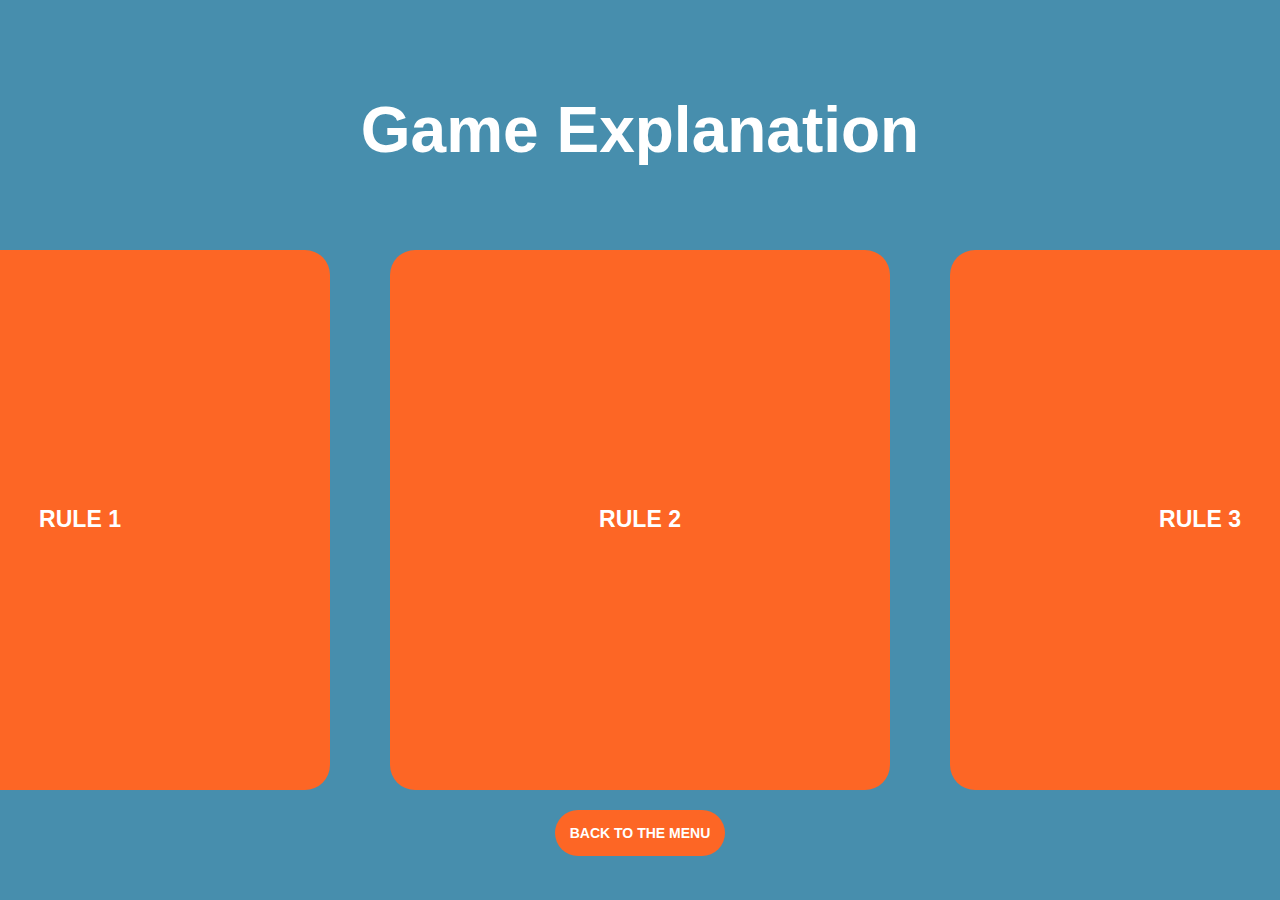
<file: Web_Pages/gamerules.html>
<!DOCTYPE html>
<html lang="en">
<head>
    <meta charset="UTF-8">
    <title>Game Explanation</title>
    <link rel="icon" href="assets/favicon.png" type="image/x-icon">
    <link rel="stylesheet" href="./css/gamerules.css">
</head>
<body>
<div class = title>
    <h1>Game Explanation</h1>
</div>
<div class = ruleContainer>
    <div class = rules>
        <button>Rule 1</button>
    </div>
    <div class = rules>
        <button>Rule 2</button>
    </div>

    <div class = rules>
        <button>Rule 3</button>
    </div>

</div>
<a href="index.html" class="btnStack">back to the menu</a>



</body>
</html>
</file>
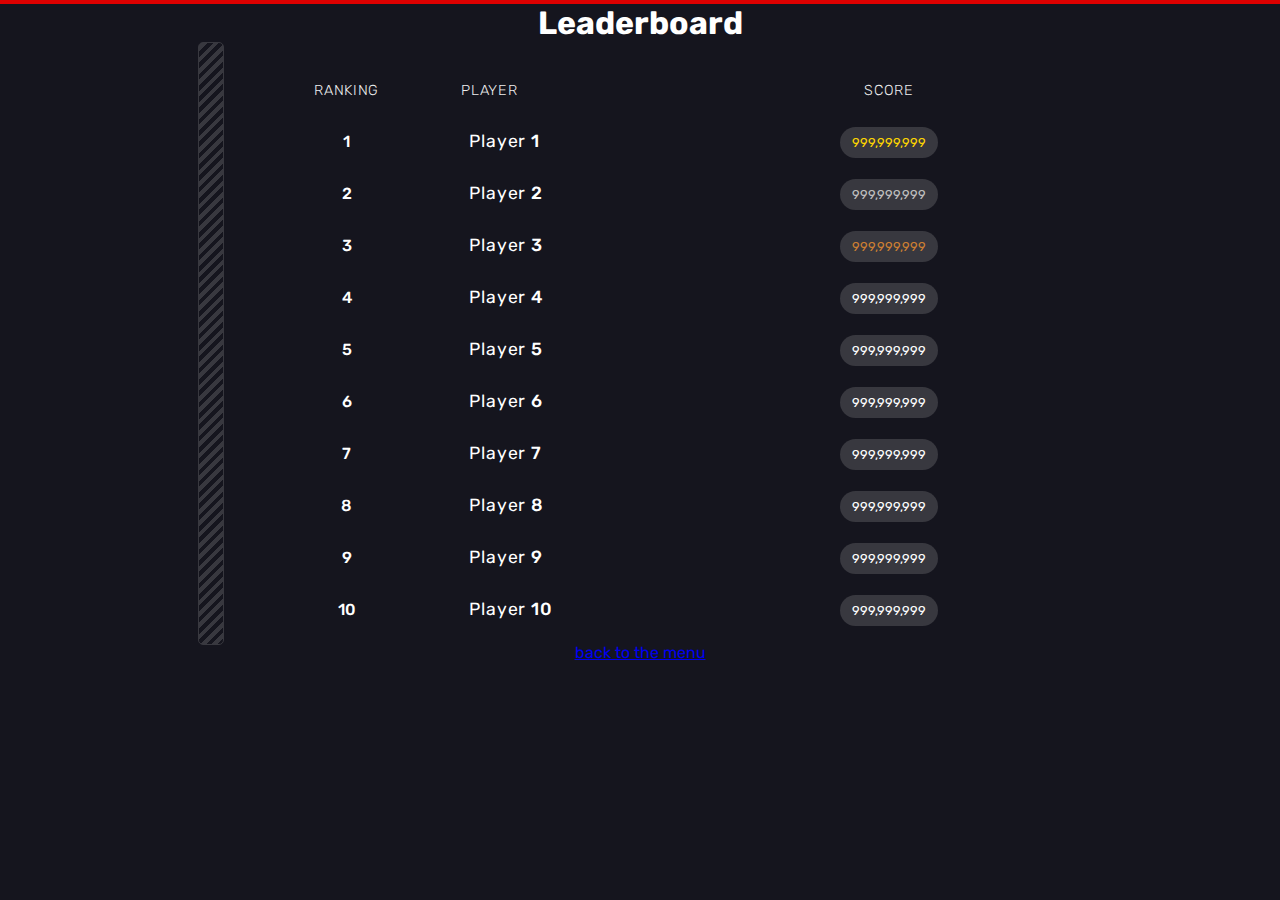
<file: Web_Pages/leaderboard.html>
<!DOCTYPE html>
<html lang="en">
<head>
    <meta charset="UTF-8">
    <meta name="viewport" content="width=device-width, initial-scale=1.0">
    <title>Leaderboard | ADQS</title>
    <link rel="stylesheet" href="./css/leaderboard.css">
</head>
<body>
    <h1>Leaderboard</h1>
    <table>
        <tr>
          <th>
            Ranking
          </th>
          <th>
            player
          </th>
          <th>
            score
          </th>
        </tr>
        <tr>
            <td class='placement'>1</td>
            <td class='player'>Player <strong>1</strong></td>
            <td class='score first'><span>999,999,999</span></td>
        </tr>
        <tr>
            <td class='placement'>2</td>
            <td class='player'>Player <strong>2</strong></td>
            <td class='score second'><span>999,999,999</span></td>
        </tr>
        <tr>
            <td class='placement'>3</td>
            <td class='player'>Player <strong>3</strong></td>
            <td class='score third'><span>999,999,999</span></td>
        </tr>
        <tr>
            <td class='placement'>4</td>
            <td class='player'>Player <strong>4</strong></td>
            <td class='score'><span>999,999,999</span></td>
        </tr>
        <tr>
            <td class='placement'>5</td>
            <td class='player'>Player <strong>5</strong></td>
            <td class='score'><span>999,999,999</span></td>
        </tr>
        <tr>
            <td class='placement'>6</td>
            <td class='player'>Player <strong>6</strong></td>
            <td class='score'><span>999,999,999</span></td>
        </tr>
        <tr>
            <td class='placement'>7</td>
            <td class='player'>Player <strong>7</strong></td>
            <td class='score'><span>999,999,999</span></td>
        </tr>
        <tr>
            <td class='placement'>8</td>
            <td class='player'>Player <strong>8</strong></td>
            <td class='score'><span>999,999,999</span></td>
        </tr>
        <tr>
            <td class='placement'>9</td>
            <td class='player'>Player <strong>9</strong></td>
            <td class='score'><span>999,999,999</span></td>
        </tr>
        <tr>
            <td class='placement'>10</td>
            <td class='player'>Player <strong>10</strong></td>
            <td class='score'><span>999,999,999</span></td>
        </tr>
      </table>
      <a href="index.html" class="btnStack">back to the menu</a>
</body>
</html>
</file>
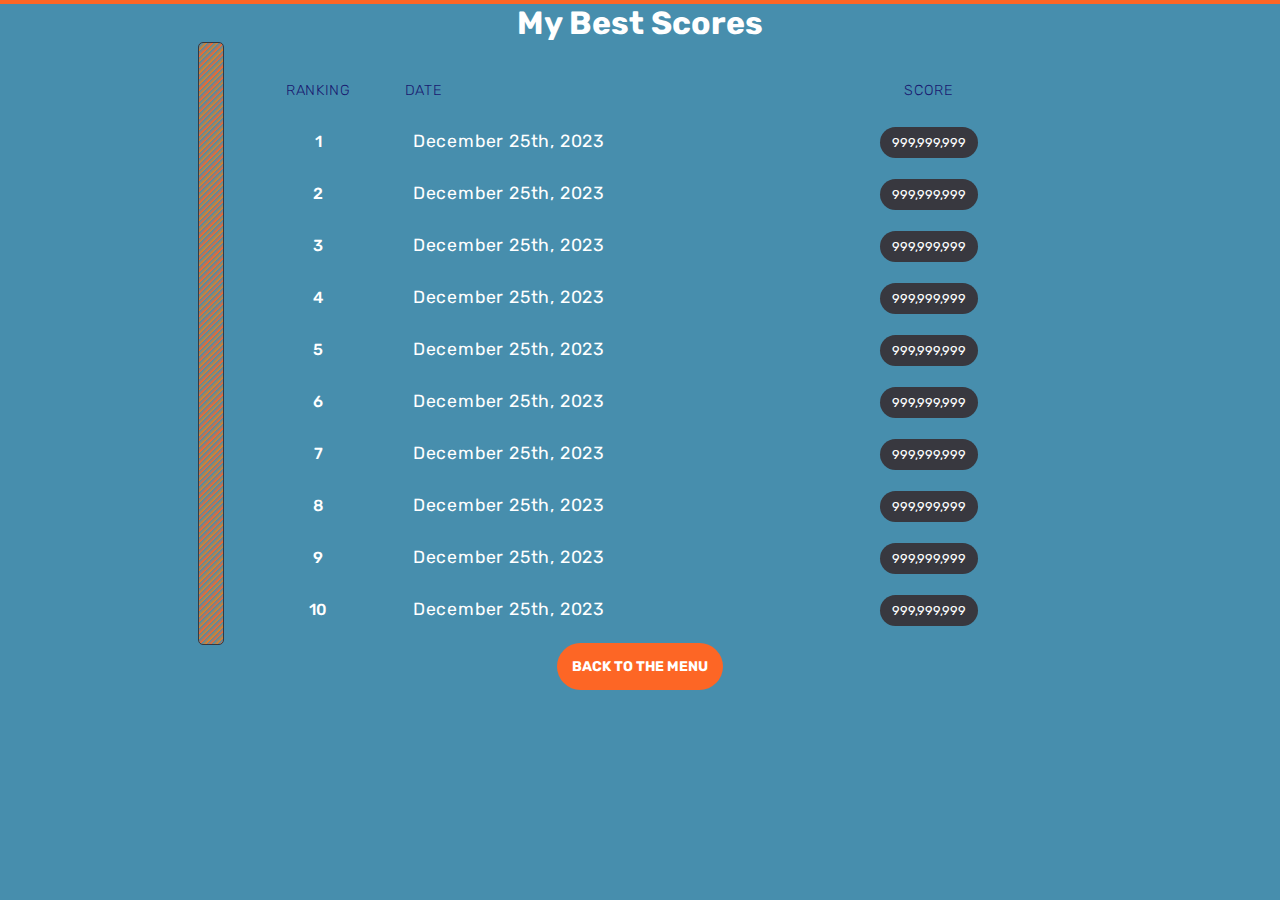
<file: Web_Pages/myBestScore.html>
<!DOCTYPE html>
<html lang="en">
<head>
    <meta charset="UTF-8">
    <meta name="viewport" content="width=device-width, initial-scale=1.0">
    <title>My Best Scores | ADQS</title>
    <link rel="stylesheet" href="./css/myBestScore.css">
</head>
<body>
    <h1>My Best Scores</h1>
    <table>
        <tr>
          <th>
            Ranking
          </th>
          <th>
            Date
          </th>
          <th>
            score
          </th>
        </tr>
        <tr>
            <td class='placement'>1</td>
            <td class='player'>December 25th, 2023</td>
            <td class='score'><span>999,999,999</span></td>
        </tr>
        <tr>
            <td class='placement'>2</td>
            <td class='player'>December 25th, 2023</td>
            <td class='score'><span>999,999,999</span></td>
        </tr>
        <tr>
            <td class='placement'>3</td>
            <td class='player'>December 25th, 2023</td>
            <td class='score'><span>999,999,999</span></td>
        </tr>
        <tr>
            <td class='placement'>4</td>
            <td class='player'>December 25th, 2023</td>
            <td class='score'><span>999,999,999</span></td>
        </tr>
        <tr>
            <td class='placement'>5</td>
            <td class='player'>December 25th, 2023</td>
            <td class='score'><span>999,999,999</span></td>
        </tr>
        <tr>
            <td class='placement'>6</td>
            <td class='player'>December 25th, 2023</td>
            <td class='score'><span>999,999,999</span></td>
        </tr>
        <tr>
            <td class='placement'>7</td>
            <td class='player'>December 25th, 2023</td>
            <td class='score'><span>999,999,999</span></td>
        </tr>
        <tr>
            <td class='placement'>8</td>
            <td class='player'>December 25th, 2023</td>
            <td class='score'><span>999,999,999</span></td>
        </tr>
        <tr>
            <td class='placement'>9</td>
            <td class='player'>December 25th, 2023</td>
            <td class='score'><span>999,999,999</span></td>
        </tr>
        <tr>
            <td class='placement'>10</td>
            <td class='player'>December 25th, 2023</td>
            <td class='score'><span>999,999,999</span></td>
        </tr>
      </table>
      <a href="index.html" class="btnStack">back to the menu</a>
</body>
</html>
</file>
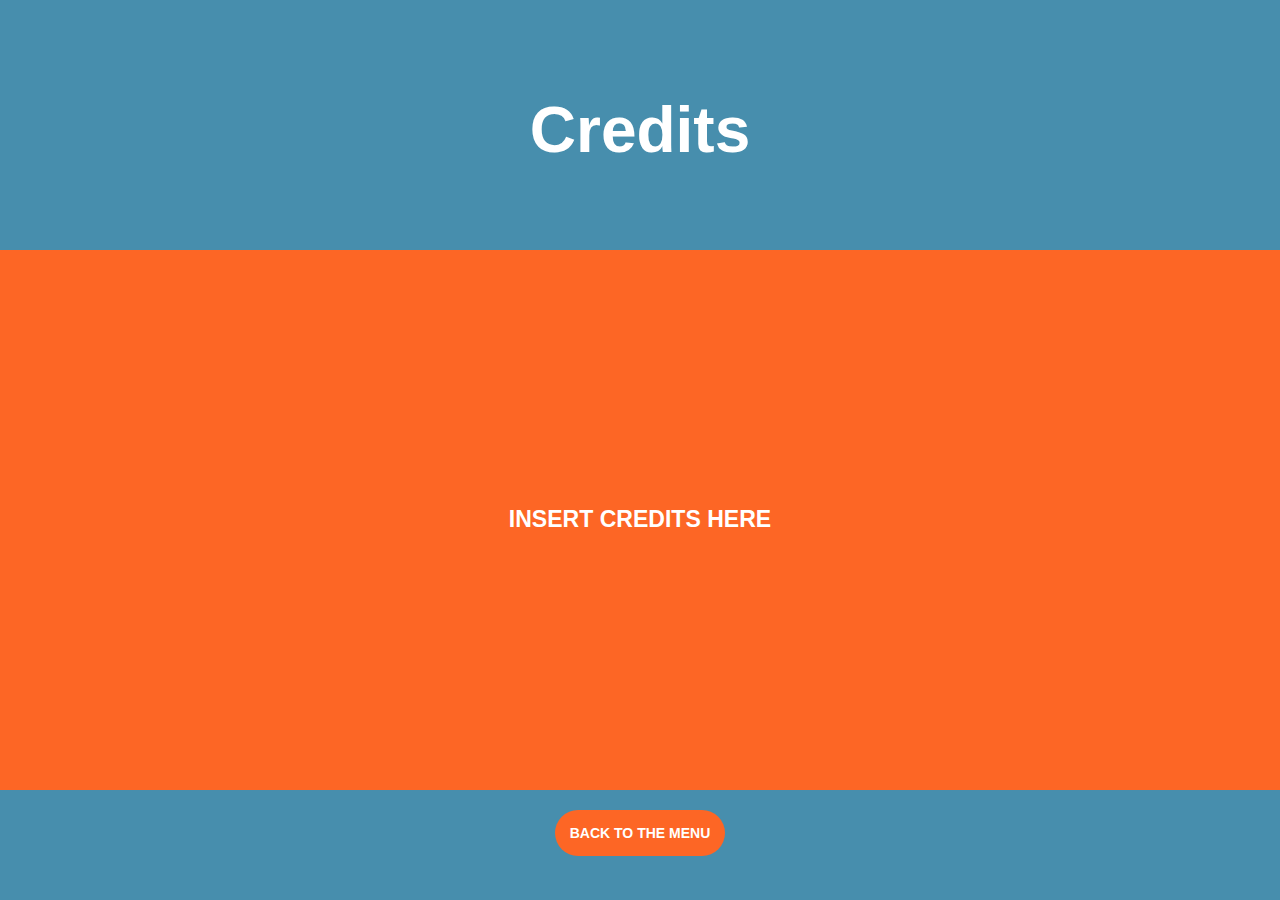
<file: Web_Pages/settings.html>
<!DOCTYPE html>
<html lang="en">
<head>
    <meta charset="UTF-8">
    <title>Credits</title>
    <link rel="icon" href="assets/favicon.png" type="image/x-icon">
    <link rel="stylesheet" href="./css/settings.css">
</head>
<body>
<div class = title>
    <h1>Credits</h1>
</div>
<div class = ruleContainer>
    <div class = rules>
        <button>Insert Credits Here</button>
    </div>


</div>
<a href="index.html" class="btnStack">back to the menu</a>



</body>
</html>
</file>
<file: Web_Pages/css/gamerules.css>
body, html {
    height: 100%;
    margin: 0;
    padding: 0;
    display: flex;
    flex-direction: column; 
    align-items: center; 
    justify-content: flex-start; 
    background-color: #478ead;
    font-family: Arial, sans-serif;
  }
  
  .title {
    width: 100%;
    text-align: center;
    margin-top: 30px; 
    font-size: 2em; 
    color: #ffffff; 
    font-weight: bold;
    padding: 20px 0; 
  }
  
  .ruleContainer {
    display: flex;
    justify-content: center;
    align-items: center; 
    width: 100%; 
    padding: 20px 0; 
  }
  
  .rules {
    margin: 0 30px; 
  }
  
  .rules button {
    background-color: #fd6625;
    color: white;
    text-transform: uppercase;
    padding: 35px 25px;
    margin-bottom: 0;
    font-weight: bold;
    font-size: 1.8vw;
    cursor: pointer;
    border-radius: 25px;
    min-width: 500px; 
    min-height: 60vh; 
    border: none;
    transition: background-color 0.3s;
    outline: none;
  }
  
  .rules button:hover {
    background-color: #e67e22;
  }
  
  .btnStack {
    background-color: #fd6625;
    color: white;
    text-transform: uppercase;
    text-decoration: none;
    cursor: pointer;
    display: flex;
    align-items: center;
    justify-content: center;
    padding: 15px 15px; 
    margin-bottom: 34px;
    transition: background-color 0.3s;
    outline: none;
    min-width: 20px; 
    font-weight: bold;
    font-size: 14px; 
    cursor: pointer;
    border-radius: 25px;
  }
</file>
<file: Web_Pages/css/leaderboard.css>
@import url('https://fonts.googleapis.com/css?family=Rubik:300,400,500');

* {
  box-sizing: border-box;
  margin: 0;
  padding: 0;
}
body {
  border-top: 4px solid #DC0000;
  background: #15151E;
  color: #fff;
  font-family: 'Rubik', sans-serif;
  /* center the table horizontally */
  display: flex;
  flex-direction: column;
  align-items: center;
}

table {
  /* position relative to include a band on the left of the container */
  margin: 0rem 1rem;
  position: relative;
  /* cap the width of the table, allowing for a sizeable portion of white space if allowed by the viewport */
  width: calc(90vw - 2rem);
  max-width: 800px;
  /* spacing to separate the table rows vertically */
  border-spacing: 0 1rem;
}
/* with a pseudo element add a band with a repeating linear gradient */
table:before {
  position: absolute;
  content: '';
  right: calc(100% + 1rem);
  top: 0;
  height: 100%;
  width: 1.5rem;
  border-radius: 5px;
  border: 1px solid #38383F;
  background: repeating-linear-gradient(-45deg, #15151E 0px, #15151E 4px, #38383F 4px, #38383F 8px);
}
/* center every element nested in a table row */
table tr > * {
  text-align: center;
  padding: 0.5rem;
}
/* align every second item of each row to the left */
table tr > *:nth-child(2) {
  text-align: left;
}


/* style the headings to have thin uppercase titles for the columns */
table th {
  font-weight: 300;
  letter-spacing: 0.04rem;
  font-size: 0.9rem;
  color: #eee;
  text-transform: uppercase;
}

/* slightly increase the weight of the cell describing the position */
table td.placement {
  font-weight: 500;
}


/* Placment colors */
table td.first {
    color: gold;
  }

  table td.second {
    color: #c0c0c0;
  }

  table td.third {
    color: #cd7f32;
  }

  table td.default {
    color: #39cccc;
  }


/* style the cell with the player visually */
table td.player {
  padding-left: 1rem;
  font-size: 1.1rem;
  letter-spacing: 0.05rem;
}
table td.player strong {
  text-transform: uppercase;
  font-weight: 500;
}
table td.player span {
  text-transform: capitalize;
  margin-left: 0.75rem;
  font-size: 0.8rem;
  color: #999;
  letter-spacing: initial;
}

/* style the span nested in the last cell to have the gap in a rounded rectangle */
table td.score span {
  background: #38383F;
  border-radius: 30px;
  padding: 0.5rem 0.75rem;
  font-size: 0.8rem;
  text-transform: uppercase;
}

/* on smaller viewports remove the third column from sight */
@media (max-width: 500px) {
  table tr > *:nth-child(3) {
    display: none;
  }
}
</file>
<file: Web_Pages/css/myBestScore.css>
@import url('https://fonts.googleapis.com/css?family=Rubik:300,400,500');

* {
  box-sizing: border-box;
  margin: 0;
  padding: 0;
}
body {
  border-top: 4px solid #fd6625;
  background: #478ead;
  color: #fff;
  font-family: 'Rubik', sans-serif;
  /* center the table horizontally */
  display: flex;
  flex-direction: column;
  align-items: center;
}

table {
  /* position relative to include a band on the left of the container */
  margin: 0rem 1rem;
  position: relative;
  /* cap the width of the table, allowing for a sizeable portion of white space if allowed by the viewport */
  width: calc(90vw - 2rem);
  max-width: 800px;
  /* spacing to separate the table rows vertically */
  border-spacing: 0 1rem;
}
/* with a pseudo element add a band with a repeating linear gradient */
table:before {
  position: absolute;
  content: '';
  right: calc(100% + 1rem);
  top: 0;
  height: 100%;
  width: 1.5rem;
  border-radius: 5px;
  border: 1px solid #38383F;
  background: repeating-linear-gradient(-45deg, #fd6625 0px, #478ead 4px, #e67e22 4px, #478ead 8px);
}
/* center every element nested in a table row */
table tr > * {
  text-align: center;
  padding: 0.5rem;
}
/* align every second item of each row to the left */
table tr > *:nth-child(2) {
  text-align: left;
}


/* style the headings to have thin uppercase titles for the columns */
table th {
  font-weight: 300;
  letter-spacing: 0.04rem;
  font-size: 0.9rem;
  color: #191970;
  text-transform: uppercase;
}

/* slightly increase the weight of the cell describing the position */
table td.placement {
  font-weight: 500;
}




/* style the cell with the player visually */
table td.player {
  padding-left: 1rem;
  font-size: 1.1rem;
  letter-spacing: 0.05rem;
}
table td.player strong {
  text-transform: uppercase;
  font-weight: 500;
}
table td.player span {
  text-transform: capitalize;
  margin-left: 0.75rem;
  font-size: 0.8rem;
  color: #999;
  letter-spacing: initial;
}

/* style the span nested in the last cell to have the gap in a rounded rectangle */
table td.score span {
  background: #38383F;
  border-radius: 30px;
  padding: 0.5rem 0.75rem;
  font-size: 0.8rem;
  text-transform: uppercase;
}

/* on smaller viewports remove the third column from sight */
@media (max-width: 500px) {
  table tr > *:nth-child(3) {
    display: none;
  }
}

.btnStack {
  background-color: #fd6625;
  color: white;
  text-transform: uppercase;
  text-decoration: none;
  cursor: pointer;
  display: flex;
  align-items: center;
  justify-content: center;
  padding: 15px 15px; 
  margin-bottom: 34px;
  transition: background-color 0.3s;
  outline: none;
  min-width: 20px; 
  font-weight: bold;
  font-size: 14px; 
  cursor: pointer;
  border-radius: 25px;
}

a.btnStack:hover {
  background-color: #e67e22;
}
</file>
<file: Web_Pages/css/settings.css>
body, html {
    height: 100%;
    margin: 0;
    padding: 0;
    display: flex;
    flex-direction: column; 
    align-items: center; 
    justify-content: flex-start; 
    background-color: #478ead;
    font-family: Arial, sans-serif;
  }
  
  .title {
    width: 100%;
    text-align: center;
    margin-top: 30px; 
    font-size: 2em; 
    color: #ffffff; 
    font-weight: bold;
    padding: 20px 0; 
  }
  
  .ruleContainer {
    display: flex;
    justify-content: center;
    align-items: center; 
    width: 100%; 
    padding: 20px 0; 
  }
  
  .rules {
    margin: 0 30px; 
  }
  
  .rules button {
    background-color: #fd6625;
    color: white;
    text-transform: uppercase;
    padding: 35px 25px;
    margin-bottom: 0;
    font-weight: bold;
    font-size: 1.8vw;
    cursor: pointer;
    border-radius: 25px;
    min-width: 1400px; 
    min-height: 60vh; 
    border: none;
    transition: background-color 0.3s;
    outline: none;
  }
  
  
  .btnStack {
    background-color: #fd6625;
    color: white;
    text-transform: uppercase;
    text-decoration: none;
    cursor: pointer;
    display: flex;
    align-items: center;
    justify-content: center;
    padding: 15px 15px; 
    margin-bottom: 34px;
    transition: background-color 0.3s;
    outline: none;
    min-width: 20px; 
    font-weight: bold;
    font-size: 14px; 
    cursor: pointer;
    border-radius: 25px;
  }
</file>
